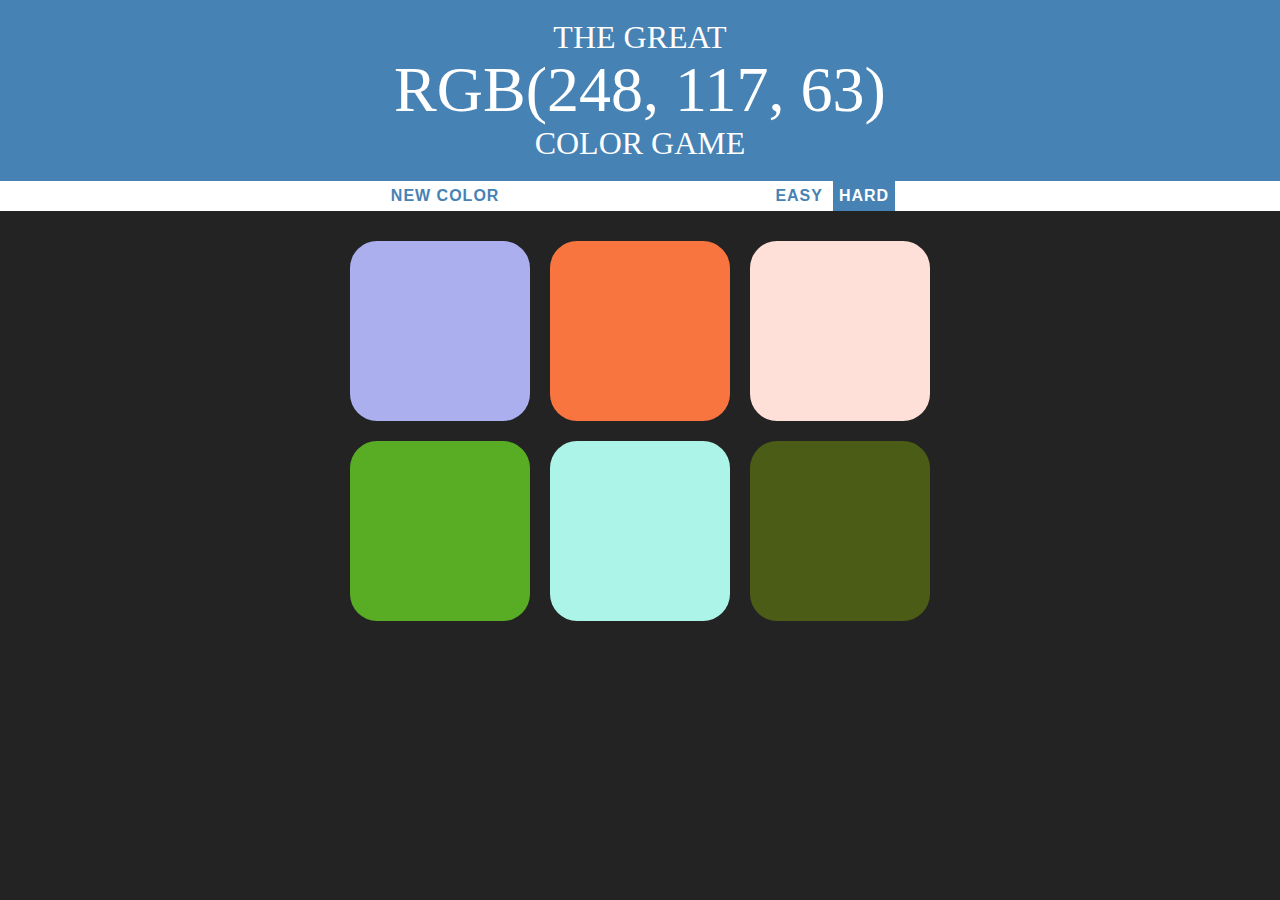
<file: Project/ColorGameProj/colorGame.html>
<!DOCTYPE html>
<html lang="en">
<head>
    <meta charset="UTF-8">
    <meta name="viewport" content="width=device-width, initial-scale=1.0">
    <title>Color Game</title>
    <link rel="stylesheet" href="colorGame.css">
</head>
<body>
    <h1>
        The Great 
        <br>
        <span id="colorDisplay">RGB</span> 
        <br>
        Color Game
    </h1>
    <div id="stripe">
        <button id="reset">New Color</button>
        <span id="message"></span>
        <button class="mode">Easy</button>
        <button class="mode selected">Hard</button>
    </div>
    <div id="container">
        <div class="square"></div>
        <div class="square"></div>
        <div class="square"></div>
        <div class="square"></div>
        <div class="square"></div>
        <div class="square"></div>
    </div>

    <script src="colorGame.js"></script>
</body>
</html>
</file>
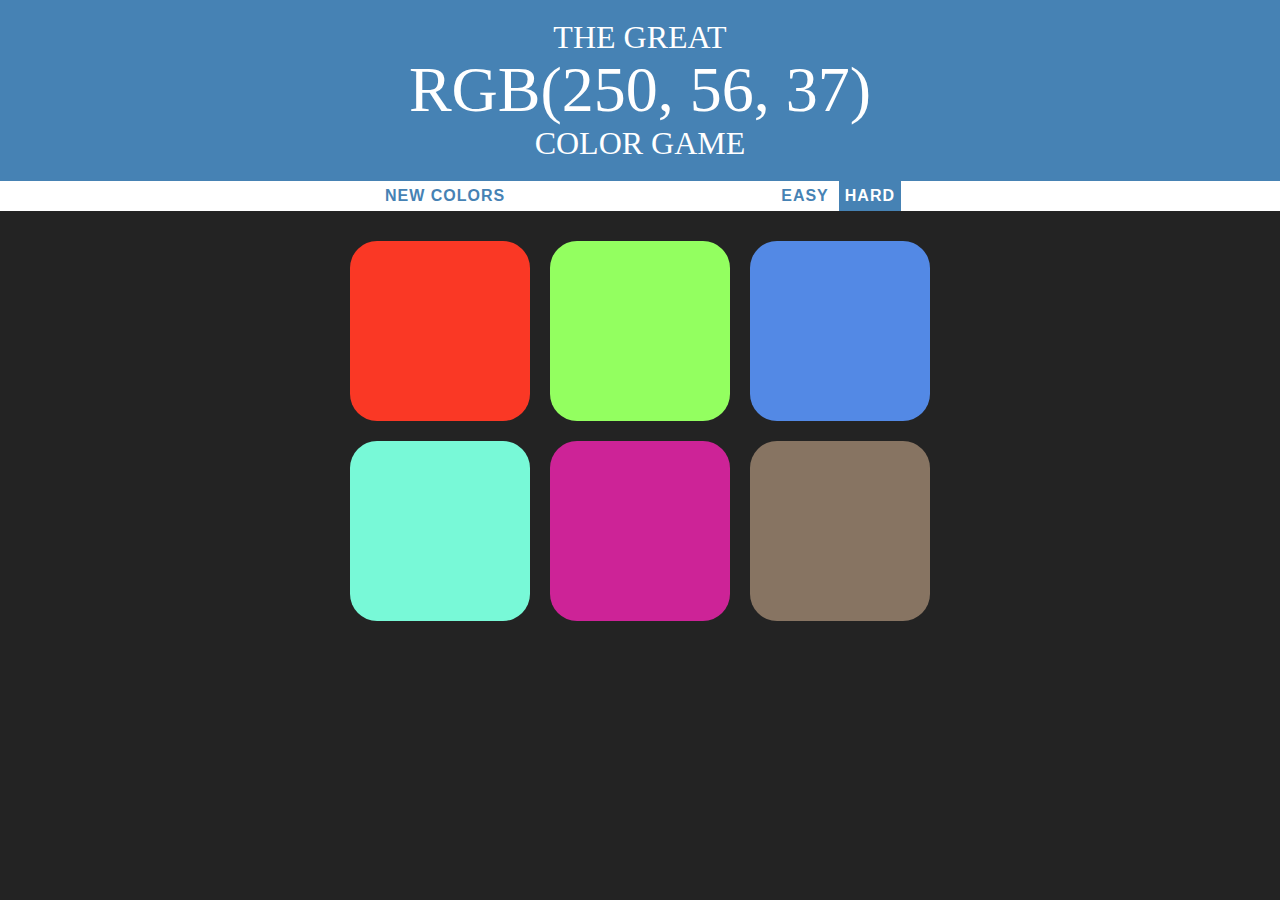
<file: Project/ColorGameProj/ColorGameSolution/colorGame.html>
<!DOCTYPE html>
<html>
<head>
	<title>Color Game</title>
	<link rel="stylesheet" type="text/css" href="colorGame.css">
</head>
<body>
<h1>
	The Great 
	<br>
	<span id="colorDisplay">RGB</span> 
	<br>
	Color Game
</h1>

<div id="stripe">
	<button id="reset">New Colors</button>
	<span id="message"></span>
	<button class="mode">Easy</button>
	<button class="mode selected">Hard</button>
</div>

	<div id="container">
		<div class="square"></div>
		<div class="square"></div>
		<div class="square"></div>
		<div class="square"></div>
		<div class="square"></div>
		<div class="square"></div>
	</div>

<script type="text/javascript" src="colorGame.js"></script>
</body>
</html>
</file>
<file: Project/ColorGameProj/colorGame.css>
body{
    background-color: #232323;
    margin: 0;
    font-family: "Avenir";
}

.square {
    width: 30%;
    background-color: blueviolet;
    padding-bottom: 30%;
    float: left;
    margin: 1.66%;
    border-radius: 15%;
    transition: background 0.6s;
    -webkit-transition: background 0.6s;  /*safari*/
    -moz-transition: background 0.6s;   /*firefox*/
}

#container{
    max-width: 600px;
    /* 0 on top and bot, auto on left and right */
    margin: 20px auto;
}

h1{
    color: white;
    text-align: center;
    background-color: steelblue;
    margin: 0;
    font-weight: normal;
    text-transform: uppercase;
    line-height: 1.1;
    padding: 20px 0; 
}

#stripe{
    background: white;
    height : 30px;
    text-align: center;
    color: black;
}

.selected{
    background-color: steelblue;
    color: white;
}

#colorDisplay{
    font-size: 200%;
}

button{
    border: none;
    background: none;
    text-transform: uppercase;
    height: 100%;
    font-weight: 700;
    color: steelblue;
    letter-spacing: 1px;
    font-size: inherit ;
    transition: all 0.4s;
    -webkit-transition: all 0.4s;  /*safari*/
    -moz-transition: all 0.4s;   /*firefox*/
    outline: none;
}

button:hover{
    color: white;
    background: steelblue;
}

#message{
    display: inline-block;
    width:20%;
}
</file>
<file: Project/ColorGameProj/ColorGameSolution/colorGame.css>
body {
	background-color: #232323;
	margin: 0;
	font-family: "Montserrat", "Avenir";
}

.square {
	width: 30%;
	background: purple;
	padding-bottom: 30%;
	float: left;
	margin: 1.66%;
	border-radius: 15%;
	transition: background 0.6s;
	-webkit-transition: background 0.6s;
	-moz-transition: background 0.6s;
}

#container {
	margin: 20px auto;
	max-width: 600px;
}

h1 {
	text-align: center;
	line-height: 1.1;
	font-weight: normal;
	color: white;
	background: steelblue;
	margin: 0;
	text-transform: uppercase;
	padding: 20px 0;
}

#colorDisplay {
	font-size: 200%;
}

#message {
	display: inline-block;
	width: 20%;
}

#stripe {
	background: white;
	height: 30px;
	text-align: center;
	color: black;
}

.selected {
	color: white;
	background: steelblue;
}

button {
	border: none;
	background: none;
	text-transform: uppercase;
	height: 100%;
	font-weight: 700;
	color: steelblue;
	letter-spacing: 1px;
	font-size: inherit;
	transition: all 0.3s;
	-webkit-transition: all 0.3s;
	-moz-transition: all 0.3s;
	outline: none;
}

button:hover {
	color: white;
	background: steelblue;
}
</file>
